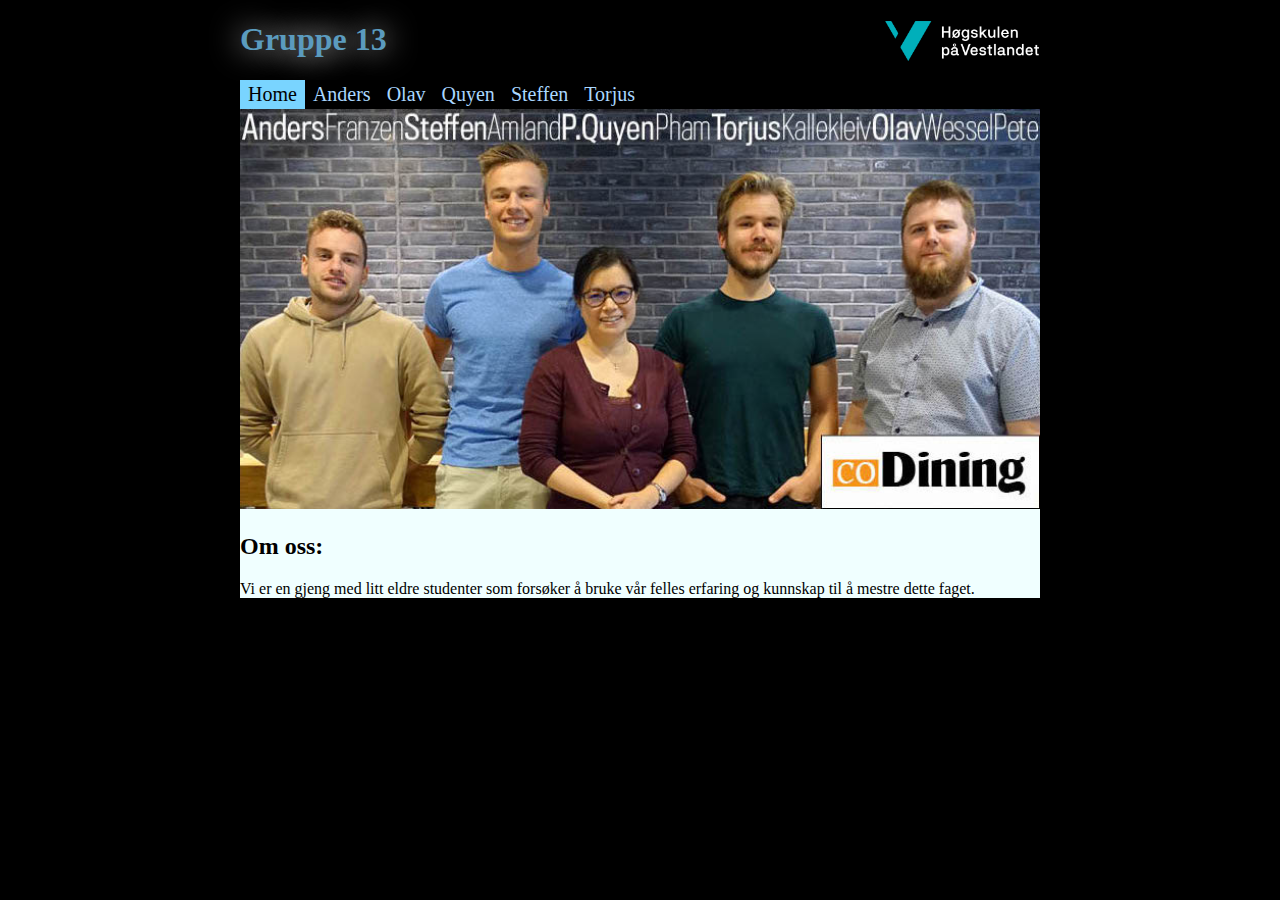
<file: index.html>
<!DOCTYPE html>
<html lang=no>
    <head>
        <meta charset="UTF-8">
        <title>Gruppe 13</title>
        <link rel="stylesheet" href="style.css" />
        <style>
            main {
                background-color: azure;
            }
            img.resize {
                width: 100%;
            }
        </style>
    </head>
    <body>
        <header>
            <img src="images/logoHVL-hvit.png" alt="LOGO">
            <h1>Gruppe 13</h1>
        </header>
        <nav>
            <ul>
                <li><a href="" class="active">Home</a></li>
                <li><a href="anders/anders.html">Anders</a></li>
                <li><a href="olav/olav.html">Olav</a></li>
                <li><a href="quyen/quyen.html">Quyen</a></li>
                <li><a href="steffen/steffen.html">Steffen</a></li>
                <li><a href="torjus/torjus.html">Torjus</a></li>
            </ul>
        </nav>

        <main>
            <img class="resize" src="images/gruppebilde_mNavnLogo.jpg" alt="GROUP PHOTO with Logo">
            <h2>Om oss:</h2>
            <p>Vi er en gjeng med litt eldre studenter som forsøker å bruke vår felles erfaring og kunnskap til å mestre dette faget.</p>
        </main>
    </body>

</html>
</file>
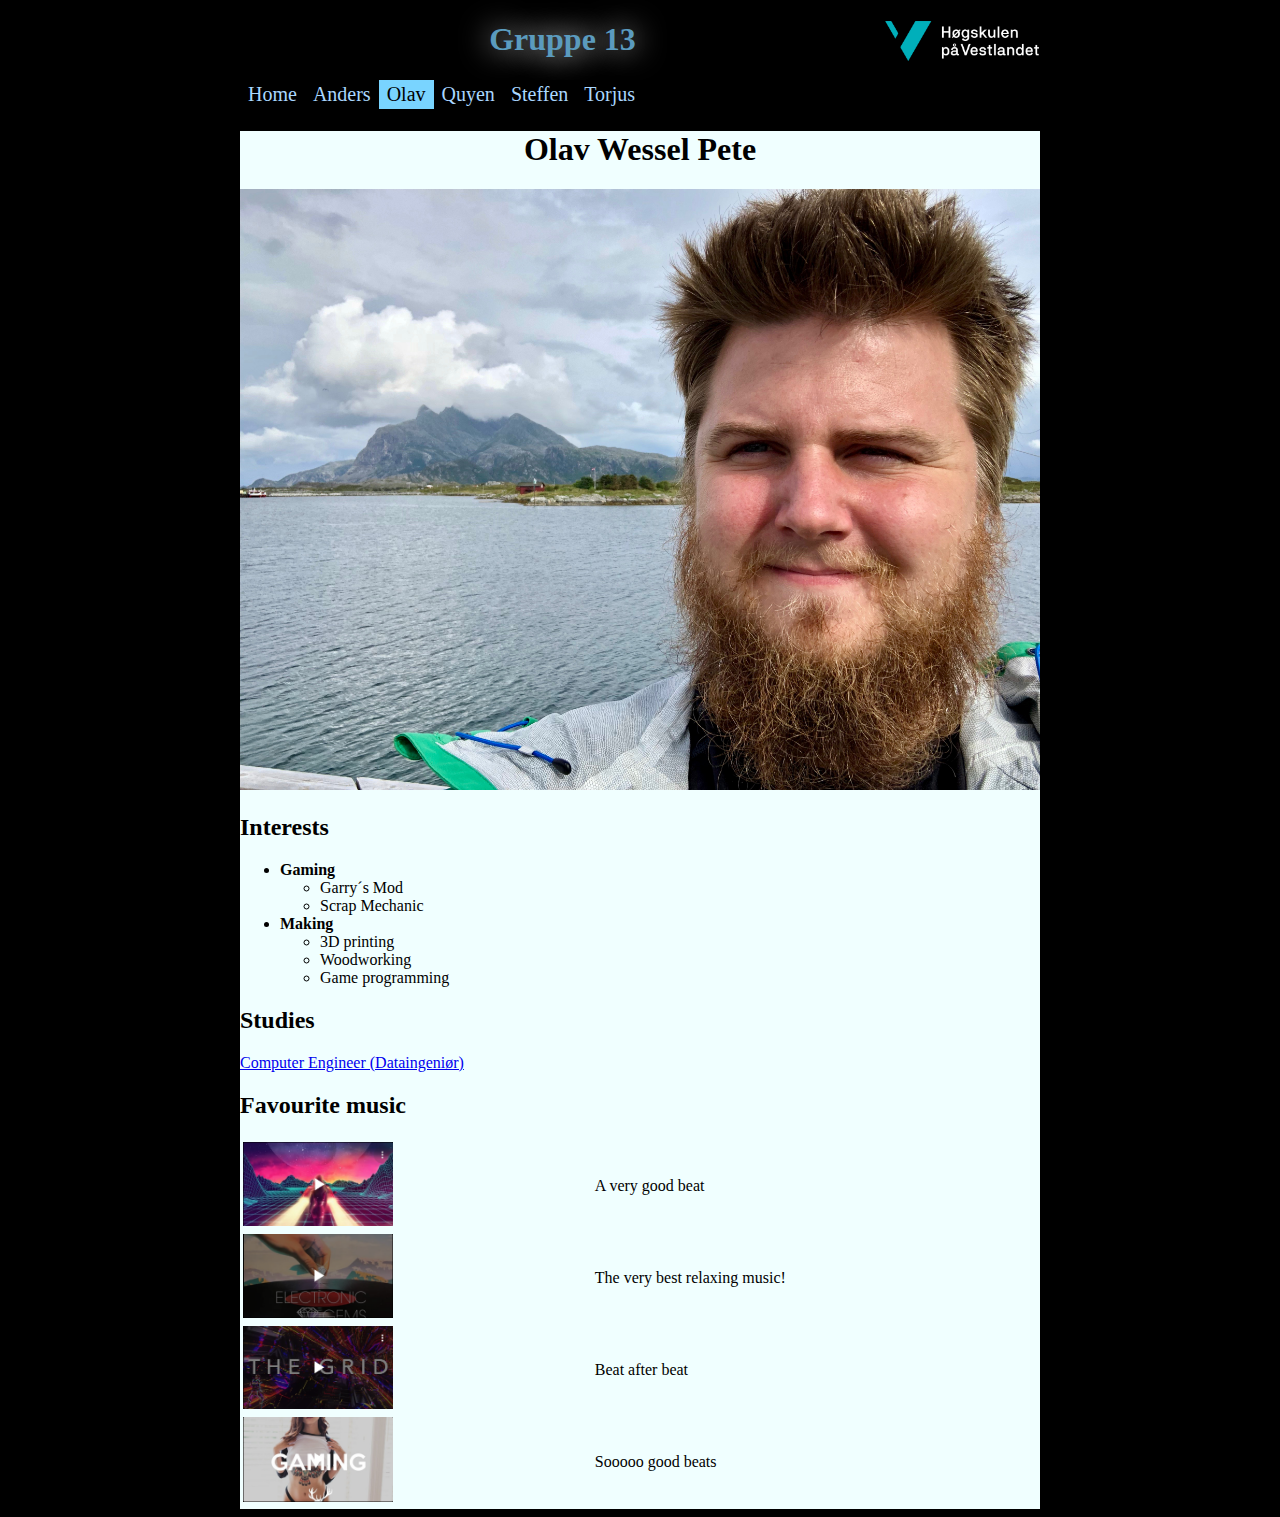
<file: olav/olav.html>
<!DOCTYPE html>
<html lang="no">
    <head>
        <meta charset="UTF-8">
        <title>Olav</title>
        <link rel="stylesheet" href="../style.css"/>
        <style>
            main {
                background-color: azure;
            }
            h1 {
                text-align: center;
            }
            img.resize {
                max-width: 100%;
            }
            table {
                text-align: left;
                width: 100%;
            }
            .thumbnail {
                width: 150px;
            }
        </style>
    </head>
    <body>
        <header>
            <img src="../images/logoHVL-hvit.png" alt="LOGO">
            <h1>Gruppe 13</h1>
        </header>
        <nav>
            <ul>
                <li><a href="../index.html">Home</a></li>
                <li><a href="../anders/anders.html">Anders</a></li>
                <li><a href="../olav/olav.html" class="active">Olav</a></li>
                <li><a href="../quyen/quyen.html">Quyen</a></li>
                <li><a href="../steffen/steffen.html">Steffen</a></li>
                <li><a href="../torjus/torjus.html">Torjus</a></li>
            </ul>
        </nav>
        <main>
            <h1>Olav Wessel Pete</h1>
            <img class="resize" src="images/olav_heroey.jpg" alt="Olav at Herøy"/>
            <h2>Interests</h2>
            <ul>
                <li><strong>Gaming</strong>
                    <ul>
                        <li>Garry´s Mod</li>
                        <li>Scrap Mechanic</li>
                    </ul>
                </li>
                <li><strong>Making</strong>
                    <ul>
                        <li>3D printing</li>
                        <li>Woodworking</li>
                        <li>Game programming</li>
                    </ul>
                </li>
            </ul>
            <h2>Studies</h2>
            <p><a href="https://www.hvl.no/studier/studieprogram/2019h/data/">Computer Engineer (Dataingeniør)</a></p>
            <h2>Favourite music</h2>
            <table>
                <tr>
                    <td><a href="https://music.youtube.com/watch?v=85bkCmaOh4o&feature=share" target="_blank"><img src="images/synthwave.png" alt="Best of Synthwave and Retro Electro [Part 1]" class="thumbnail"></a></td>
                    <td>A very good beat</td>
                </tr>
                <tr>
                    <td><a href="https://music.youtube.com/watch?v=ha-AOrud13k&feature=share" target="_blank"><img src="images/retrogrooves.png" alt="Retro Grooves Mix Pt. 2 [Vaporwave/Nu Disco/Future Funk/Synthwave]" class="thumbnail"></a></td>
                    <td>The very best relaxing music!</td>
                </tr>
                <tr>
                    <td><a href="https://music.youtube.com/watch?v=th4v3sYpbGg&feature=share" target="_blank"><img src="images/chillwave.png" alt="THE GRID - A Chill Synthwave Special" class="thumbnail"></a></td>
                    <td>Beat after beat</td>
                </tr>
                <tr>
                    <td><a href="https://music.youtube.com/watch?v=L9r-aOQb3XM&feature=share" target="_blank"><img src="images/edm.png" alt="BEST MUSIC MIX 2017 | ♫ Gaming Music ♫ | Dubstep, EDM, Trap, Electronic | #12" class="thumbnail"></a></td>
                    <td>Sooooo good beats</td>
                </tr>
            </table>
        </main>
    </body>
</html>
</file>
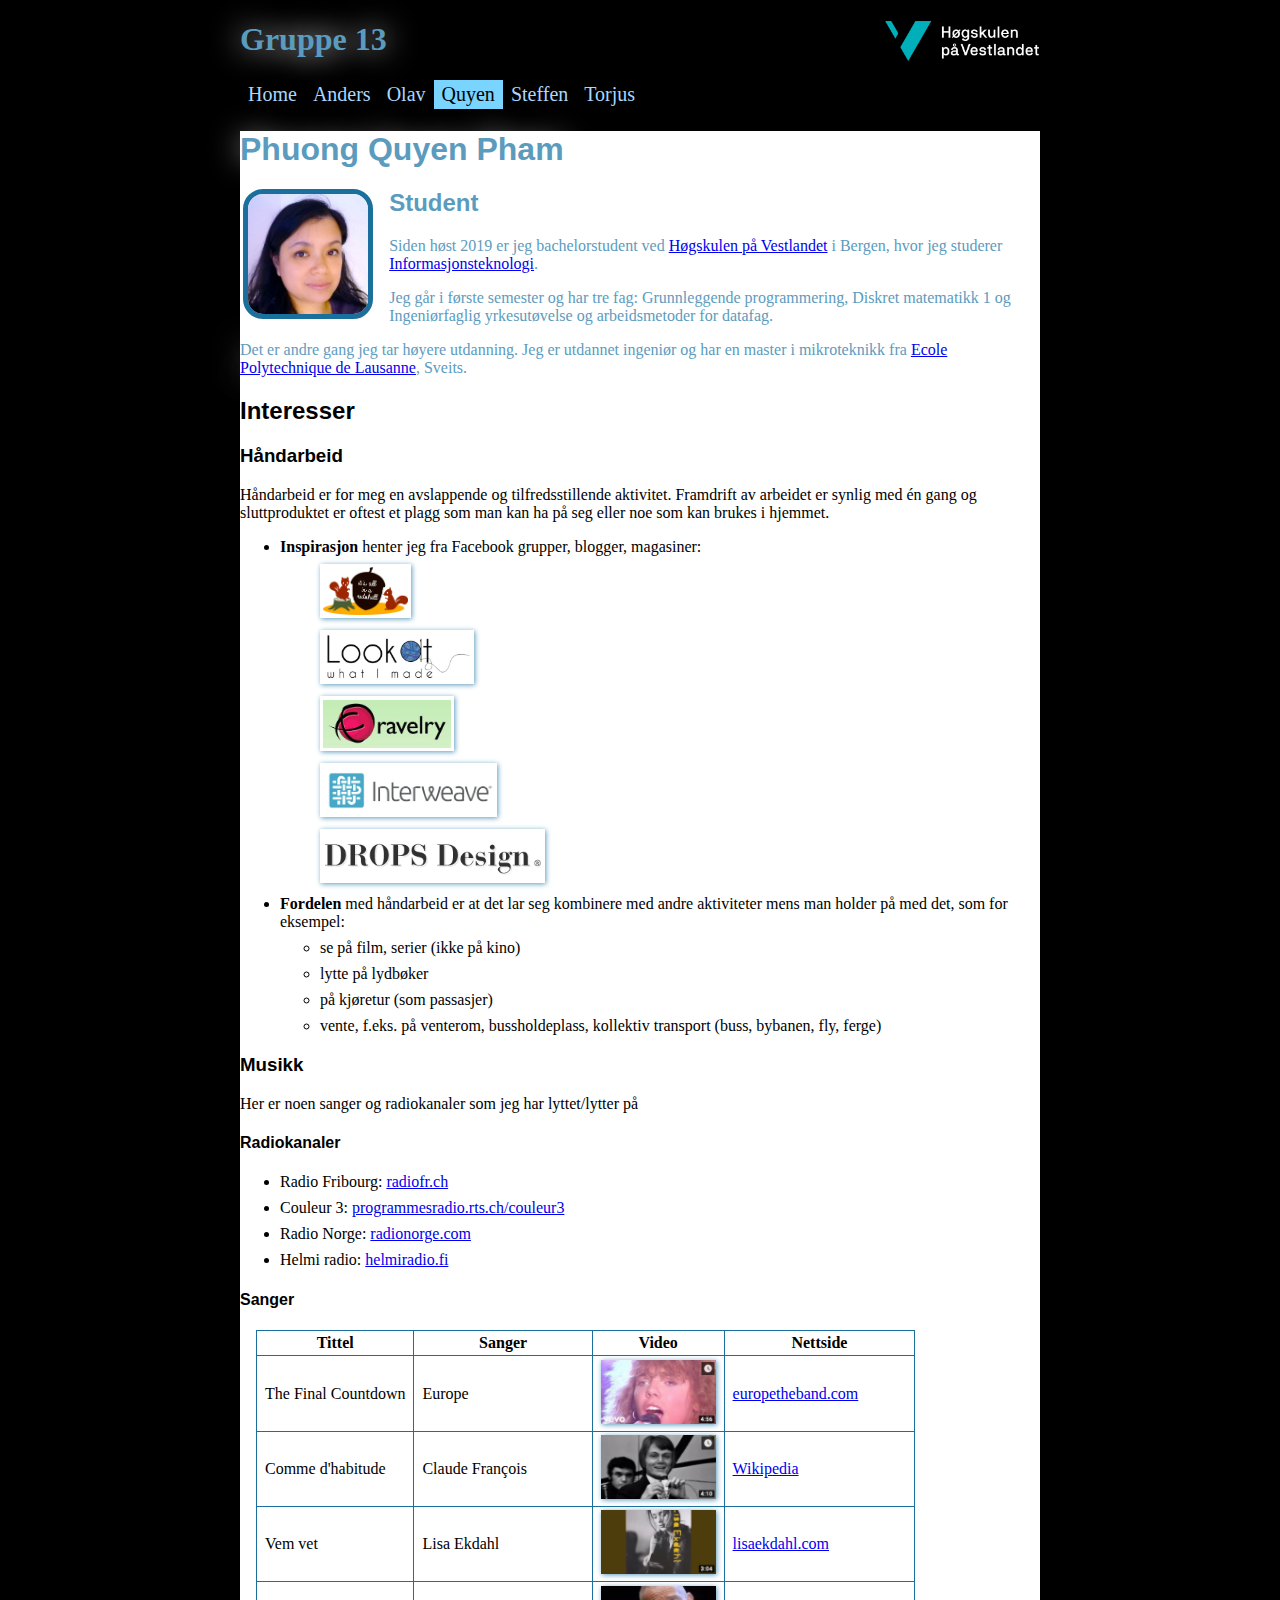
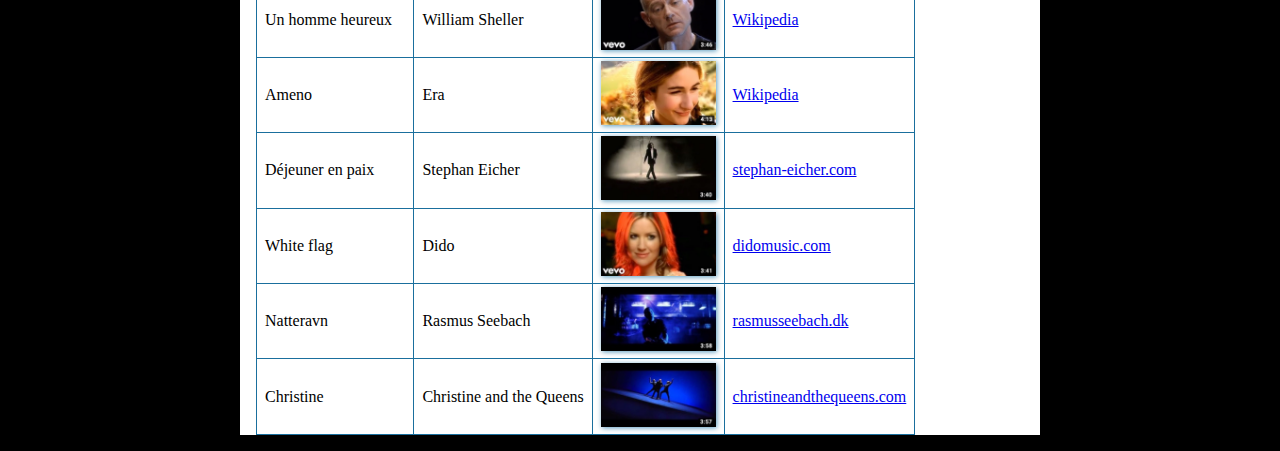
<file: quyen/quyen.html>
<!DOCTYPE html>
<html lang="no">
    <head>
        <meta charset="utf-8">
        <title>Quyen</title>
        <link rel="stylesheet" href="../style.css" />
        <style>
        .haandarbeid {
            max-height: 3rem;
            padding: 0.2rem;
        }
        .youtube {
            max-height: 4rem;
        }
        .imgLink {
            box-shadow: 1px 1px 5px rgb(91, 155, 190);
        }
        .imgLink:hover {
            box-shadow: 1px 1px 5px rgb(255, 191, 115);
        }
        li {
            margin-top: 0.5rem;
            margin-bottom: 0.5rem;
        } 
        td, th {
            border: 1px solid rgb(26, 111, 157);
            padding: 0.2rem 0.5rem 0.2rem 0.5rem;
        }
        </style>
    </head>

    <body>
        <header>
            <img src="../images/logoHVL-hvit.png" alt="LOGO">
            <h1>Gruppe 13</h1>
        </header>
        <nav>
            <ul>
                <li><a href="../index.html">Home</a></li>
                <li><a href="../anders/anders.html">Anders</a></li>
                <li><a href="../olav/olav.html">Olav</a></li>
                <li><a href="../quyen/quyen.html" class="active">Quyen</a></li>
                <li><a href="../steffen/steffen.html">Steffen</a></li>
                <li><a href="../torjus/torjus.html">Torjus</a></li>
            </ul>
        </nav>
         <!-- main content -->
        <main>              
            <header style="max-width:50rem;">
              <h1 style="font-family: 'Arial Black', Gadget, sans-serif;">Phuong Quyen Pham</h1>
            <img style="border: 5px solid rgb(26, 111, 157);
                        border-radius: 20px;
                        height: 120px;
                        position: relative;
                        float: left;
                        margin: 0 1rem 0 0.2rem;" src="bilde-quyen-square.jpg" alt="Quyen">
                <h2 style="font-family: 'Arial Black', Gadget, sans-serif;">Student</h2>
                <p>Siden høst 2019 er jeg bachelorstudent ved <a href="http://www.hvl.no">Høgskulen på Vestlandet</a> i Bergen, hvor jeg studerer <a href="https://hvl.no/studier/studieprogram/informasjonsteknologi/">Informasjonsteknologi</a>.</p>
                <p>Jeg går i første semester og har tre fag: Grunnleggende programmering, Diskret matematikk 1 og Ingeniørfaglig yrkesutøvelse og arbeidsmetoder for datafag. </p>
                <p>Det er andre gang jeg tar høyere utdanning. Jeg er utdannet ingeniør og har en master i mikroteknikk fra <a href="http://www.epfl.ch">Ecole Polytechnique de Lausanne</a>, Sveits. </p>
            </header>
           
            <section>
                <h2 style="font-family: 'Arial Black', Gadget, sans-serif;">Interesser</h2>
                <h3 style="font-family: 'Arial Black', Gadget, sans-serif;">Håndarbeid</h3>
                <p>Håndarbeid er for meg en avslappende og tilfredsstillende aktivitet. Framdrift av arbeidet er synlig med én gang og sluttproduktet er oftest et plagg som man kan ha på seg eller noe som kan brukes i hjemmet.</p>
                <ul>
                    <li><strong>Inspirasjon</strong> henter jeg fra Facebook grupper, blogger, magasiner:
                    <ul>
                        <li style="list-style: none"><a href="https://itsallinanutshell.com"><img class="haandarbeid imgLink" src="logo_itsallinanutshell.jpg" alt="It's all in a Nutshell Crochet"></a></li>
                        <li style="list-style: none"><a href="http://www.lookatwhatimade.net"><img  class="haandarbeid imgLink" src="logo_lookAtWhatIMade.jpg" alt="Look at what I made"></a></li>
                        <li style="list-style: none"><a href="https://www.ravelry.com/"><img class="haandarbeid imgLink" src="logo_ravelry.jpg" alt="Ravelry.com"></a></li>
                        <li style="list-style: none"><a href="https://www.interweave.com/"><img class="haandarbeid imgLink" src="logo_interweave.png" alt="www.interweave.com"></a></li>
                        <li style="list-style: none"><a href="https://www.garnstudio.com/home.php?cid=1"><img class="haandarbeid imgLink" src="logo_dropsDesign.png" alt="Drops Design"></a></li>
                    </ul>
                    </li>
                    <li><strong>Fordelen</strong> med håndarbeid er at det lar seg kombinere med  andre aktiviteter mens man holder på med det, som for eksempel:
                    <ul>
                        <li>se på film, serier (ikke på kino)</li>
                        <li>lytte på lydbøker</li>
                        <li>på kjøretur (som passasjer)</li>
                        <li>vente, f.eks. på venterom, bussholdeplass,  kollektiv transport (buss, bybanen, fly, ferge)</li>
                    </ul>
                    </li>
                </ul>

                <h3 style="font-family: 'Arial Black', Gadget, sans-serif;">Musikk</h3>
                <p>Her er noen sanger og radiokanaler som jeg har lyttet/lytter på</p>
                <h4 style="font-family: 'Arial Black', Gadget, sans-serif;">Radiokanaler</h4>
                <ul>
                    <li>Radio Fribourg: <a href="https://www.radiofr.ch">radiofr.ch</a></li>
                    <li>Couleur 3: <a href="https://programmesradio.rts.ch/couleur3">programmesradio.rts.ch/couleur3</a></li>
                    <li>Radio Norge: <a href="http://radionorge.com">radionorge.com</a></li>
                    <li>Helmi radio: <a href="http://helmiradio.fi">helmiradio.fi</a>
                    </li>
                </ul>
                
                <h4 style="font-family: 'Arial Black', Gadget, sans-serif;">Sanger</h4>
                <table style="border-collapse: collapse; margin: 1rem; max-width: 50rem; padding: 0.5rem;">
                    <tr>
                        <th>Tittel</th>
                        <th>Sanger</th>
                        <th>Video</th>
                        <th>Nettside</th>
                    </tr>
                    <tr>
                        <td>The Final Countdown</td>
                        <td>Europe</td>
                        <td><a href="https://www.youtube.com/watch?v=9jK-NcRmVcw"><img class="imgLink youtube" src="youtube-FinalCountdown.jpg"
                        alt="musikkvideo til Final Countdown"></a></td>
                        <td><a href="https://www.europetheband.com">europetheband.com</a></td>
                    </tr>
                    <tr>
                        <td>Comme d'habitude</td>
                        <td>Claude Fran&ccedil;ois</td>
                        <td><a href="https://www.youtube.com/watch?v=vsjVCtDG_44"><img class="imgLink youtube" src="youtube_commeDHabitude.jpg" alt="musikkvideo til Comme d'habitude"></a></td>
                        <td><a href="https://en.wikipedia.org/wiki/Claude_François">Wikipedia</a></td>
                    </tr>
                    <tr>
                        <td>Vem vet</td>
                        <td>Lisa Ekdahl</td>
                        <td><a href="https://www.youtube.com/watch?v=T_b1txv9dbk"><img class="imgLink youtube" src="youtube_vemVet.jpg" alt="Musikkvideo til Vem vet"></a></td>
                        <td><a href="http://lisaekdahl.com">lisaekdahl.com</a></td>
                    </tr>
                    <tr>
                        <td>Un homme heureux</td>
                        <td>William Sheller</td>
                        <td><a href="https://www.youtube.com/watch?v=R1wAXsbVlHE"><img class="imgLink youtube" src="youtube_unHommeHeureux.jpg" alt="musikkvideo til Un homme heureux"></a>
                        </td>
                        <td><a href="https://en.wikipedia.org/wiki/William_Sheller">Wikipedia</a>
                        </td>
                    </tr>
                    <tr>
                        <td>Ameno</td>
                        <td>Era</td>
                        <td><a href="https://www.youtube.com/watch?v=RkZkekS8NQU"><img class="imgLink youtube" src="youtube_ameno.jpg" alt="Musikkvideo til Ameno"></a></td>
                        <td><a href="https://en.wikipedia.org/wiki/Era_(musical_project)">Wikipedia</a></td>
                    </tr>
                    <tr>
                        <td>Déjeuner en paix</td>
                        <td>Stephan Eicher</td>
                        <td><a href="https://www.youtube.com/watch?v=S7cP8jGMtAE"><img class="imgLink youtube" src="youtube_dejeuner.jpg" alt="Musikkvideo til Déjeuner en paix"></a></td>
                        <td><a href="https://www.stephan-eicher.com">stephan-eicher.com</a></td>
                    </tr>
                    <tr>
                        <td>White flag</td>
                        <td>Dido</td>
                        <td><a href="https://www.youtube.com/watch?v=j-fWDrZSiZs"><img class="imgLink youtube" src="youtube_whiteFlag.jpg" alt="Musikkvideo til White Flag"></a></td>
                        <td><a href="https://www.didomusic.com">didomusic.com</a></td>
                    </tr>
                    <tr>
                        <td>Natteravn</td>
                        <td>Rasmus Seebach</td>
                        <td><a href="https://www.youtube.com/watch?v=QFtnV6pMqvA"><img class="imgLink youtube" src="youtube_natteravn.jpg" alt="Musikkvideo til Natteravn"></a></td>
                        <td><a href="http://www.rasmusseebach.dk">rasmusseebach.dk</a></td>
                    </tr>
                    <tr>
                        <td>Christine</td>
                        <td>Christine and the Queens</td>
                        <td><a href="https://www.youtube.com/watch?v=rs40yxHjTxQ"><img class="imgLink youtube" src="youtube_christine.jpg" alt="Musikkvideo til Christine"></a></td>
                        <td><a href="http://www.christineandthequeens.com">christineandthequeens.com</a></td>
                    </tr>
                </table>      
            </section>
          
        </main>
    </body>
</html>
</file>
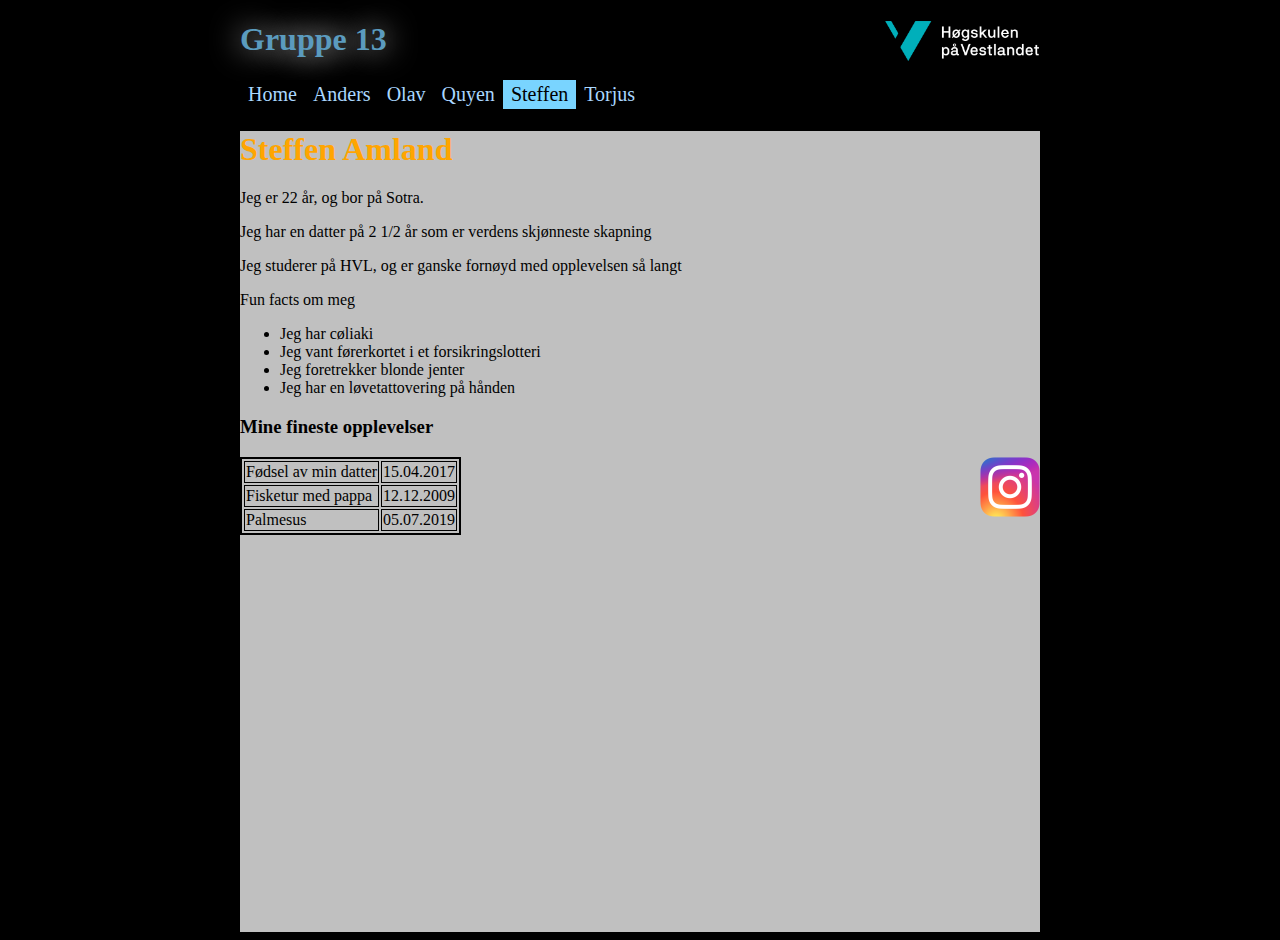
<file: steffen/steffen.html>
<!DOCTYPE html>
<html lang="en">
    <head>
        <meta charset="UTF-8">
        <title>Document</title>
        <link rel="stylesheet" href="../style.css"/>
        <style>
            table {
              border: 2px solid black;
              align-content: center;
            }

            td {
              border: 1px solid black;
            }

            main {
                background-color: silver;
            }
        </style>
    </head>
    <body>
        <header>
            <img src="../images/logoHVL-hvit.png" alt="LOGO">
            <h1>Gruppe 13</h1>
        </header>
        <nav>
            <ul>
                <li><a href="../index.html">Home</a></li>
                <li><a href="../anders/anders.html">Anders</a></li>
                <li><a href="../olav/olav.html">Olav</a></li>
                <li><a href="../quyen/quyen.html">Quyen</a></li>
                <li><a href="../steffen/steffen.html" class="active">Steffen</a></li>
                <li><a href="../torjus/torjus.html">Torjus</a></li>
            </ul>
        </nav>
        <main>
            <h1 style="color:orange;text-align:left"> Steffen Amland</h1>

            <p>Jeg er 22 år, og bor på Sotra.</p>
            <p>Jeg har en datter på 2 1/2 år som er verdens skjønneste skapning<p>
            <p>Jeg studerer på HVL, og er ganske fornøyd med opplevelsen så langt<p>
            <p>Fun facts om meg</p>

            <ul>
                <li>Jeg har cøliaki</li>
                <li>Jeg vant førerkortet i et forsikringslotteri</li>
                <li>Jeg foretrekker blonde jenter</li>
                <li>Jeg har en løvetattovering på hånden</li>
            </ul>

            <h3>Mine fineste opplevelser</h3>

            <a href="https://www.instagram.com/steffenamland/"><img src="Insta.png" style="float: right" title="Instagram link" width="60" height="60" alt="Instagram link"/></a>

            <table>
                <tr>
                    <td>Fødsel av min datter</td>
                    <td>15.04.2017</td>
                </tr>
                <tr>
                    <td>Fisketur med pappa</td>
                    <td>12.12.2009</td>
                </tr>
                <tr>
                    <td>Palmesus</td>
                    <td>05.07.2019</td>
                </tr>
            </table>

            <br>

            <iframe src="https://snapwidget.com/embed/731556" class="snapwidget-widget" style="border:none; overflow:hidden;  width:495px; height:375px"></iframe>
        </main>
    </body>
</html>
</file>
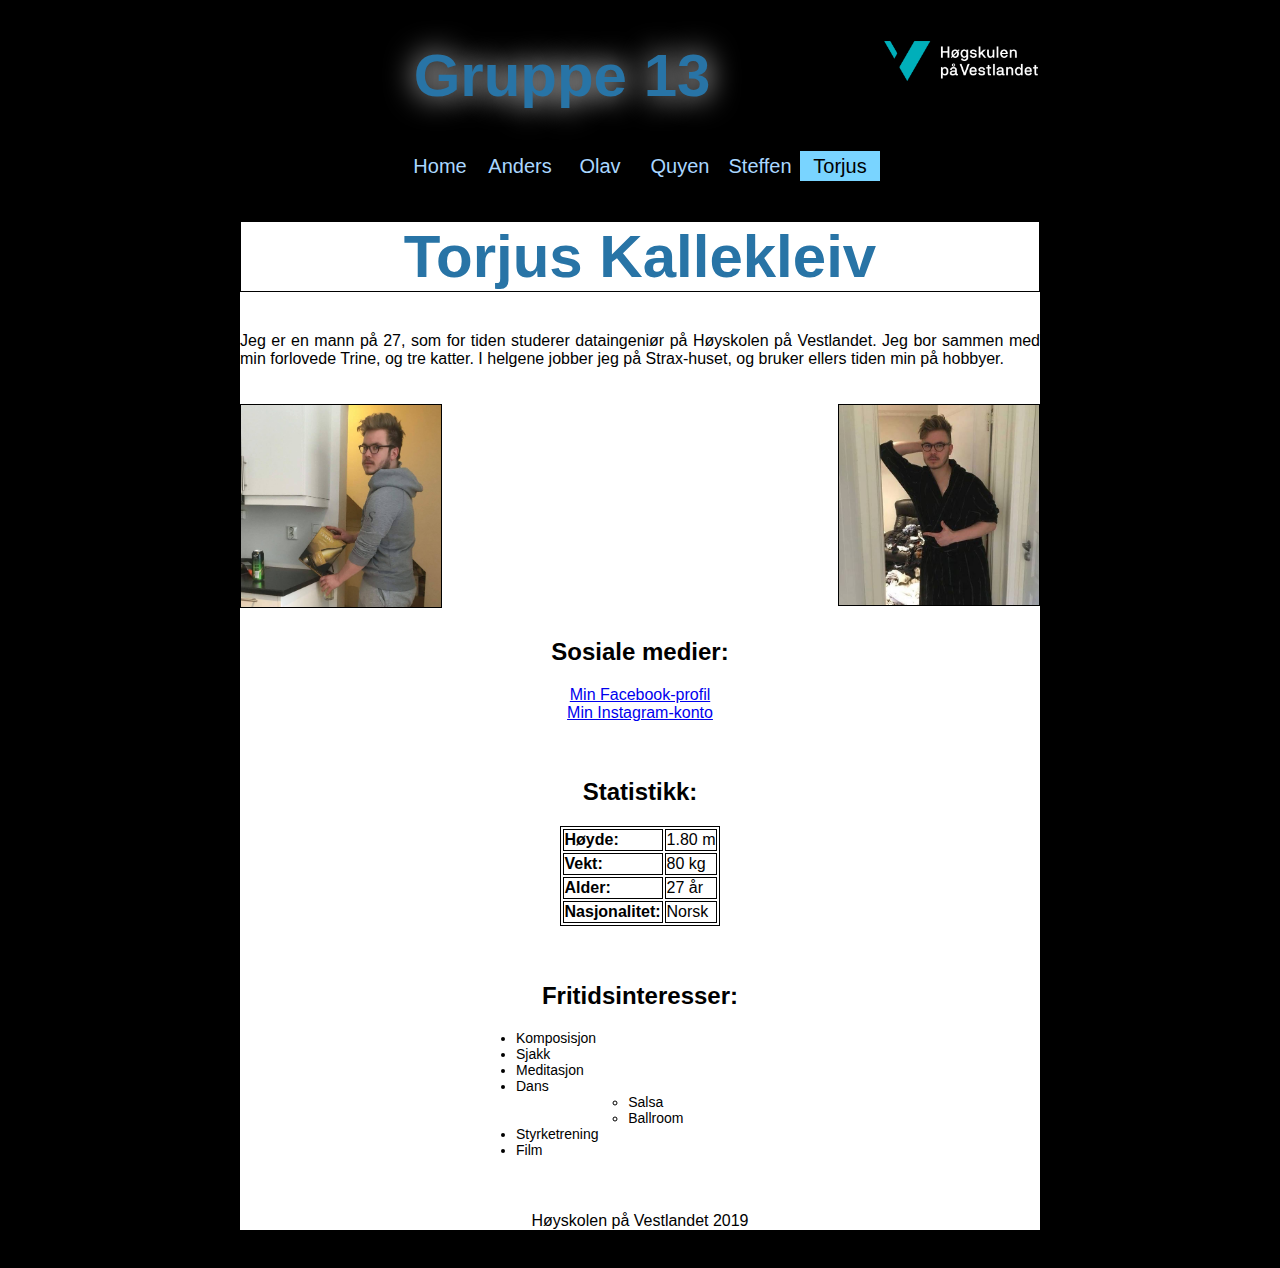
<file: torjus/torjus.html>
<!DOCTYPE html>
<html lang="en">
    <head>
        <meta charset="UTF-8">
        <title>Torjus</title>
        <link rel="stylesheet" href="../style.css"/>
        <style>
            body {
                width: 75%;
                margin: 3% auto;
            }
            h1 {
                text-align: center;
                font-size: 60px;
                font-family: arial;
                color: #2874A6;
                border: 1px solid black; 
            }
            div {
                text-align: center;
                font-family: Helvetica, sans-serif;
            }
            p {
                text-align: justify;
                font-family: Helvetica, sans-serif;
            }
            .some {
                text-align: center;
                font-family: Helvetica, sans-serif;
            }
            h2 {
                text-align: center;
                font-family: arial;
            }
            li, ul{
                margin: auto;
                width: 60%;
                font-size: 14px;
                text-align: left;
                font-family: Helvetica, sans-serif;
            }
            table {
                margin-left:auto; 
                margin-right:auto;
                border: 1px solid black;
                font-family: Helvetica, sans-serif;

            }

            th, td {
                border: 1px solid black;
                text-align: left;
                font-family: Helvetica, sans-serif;
            }
            img {
                border: 1px solid black;
                float: left;
            }
        </style>
    </head>
    <body>
        <header>
            <img src="../images/logoHVL-hvit.png" alt="LOGO">
            <h1>Gruppe 13</h1>
        </header>
        <nav>
            <ul>
                <li><a href="../index.html">Home</a></li>
                <li><a href="../anders/anders.html">Anders</a></li>
                <li><a href="../olav/olav.html">Olav</a></li>
                <li><a href="../quyen/quyen.html">Quyen</a></li>
                <li><a href="../steffen/steffen.html">Steffen</a></li>
                <li><a href="../torjus/torjus.html" class="active">Torjus</a></li>
            </ul>
        </nav>
        <main>
            <div>
			<h1>Torjus Kallekleiv</h1>
			</div>
			<div>
				<div>
					<p>Jeg er en mann på 27, som for tiden studerer dataingeniør
					på Høyskolen på Vestlandet. Jeg bor sammen med min forlovede Trine, og tre katter.
					I helgene jobber jeg på Strax-huset, og bruker ellers tiden min på hobbyer.
				<br><br><br>
					<img src="torjus2.jpg" alt="Torjus i morgenkåpe" style="float:right;width:200px">
					<img src="torjus.jpg" alt="Torjus med vin" style="float:left;width:200px">
				</p>
			</div>
				<br><br><br><br><br><br><br><br><br><br><br>
				<div>
				<h2>Sosiale medier: </h2>
					<div class="some"><a href="https://www.facebook.com/torjoose?ref=bookmarks">Min Facebook-profil</a></div>
					<div class="some"><a href="https://www.instagram.com/torjoose/">Min Instagram-konto</a></div>
				</div>
				<br><br>
				<div>
				<h2>Statistikk:</h2>
					<table>
						<tr>
							<td><STRONG>Høyde:  </STRONG></td>
							<td> 1.80 m</td>
						</tr>
						<tr>
							<td><STRONG>Vekt:  </STRONG></td>
							<td> 80 kg</td>
						</tr>
						<tr>
							<td><STRONG>Alder:  </STRONG></td>
							<td> 27 år</td>
						</tr>
						<tr>
							<td><STRONG>Nasjonalitet:  </STRONG></td>
							<td> Norsk</td>
						</tr>
					</table>
				</div>
				<br><br>
					<div>
						<h2>Fritidsinteresser:</h2>
							<ul>
								<li>Komposisjon</li>
								<li>Sjakk</li>
								<li>Meditasjon</li>
								<li>Dans
									<ul>
										<li>Salsa</li>
										<li>Ballroom</li>
									</ul>
									</li>
								<li>Styrketrening</li>
								<li>Film</li>
							</ul>
					</div>
				</div>
			<br><br><br>	
		    <div class="some">Høyskolen på Vestlandet 2019</div>
        </main>
    </body>
</html>
</file>
<file: style.css>
html {
    background-color: black;
}

header {
    color: rgb(91, 155, 190);
    text-shadow: 0px 0px 30px white ;
    max-width: 50rem;
    margin-left: auto;
    margin-right: auto;
}

header img {
    position: relative;
    float: right;
    height: 40px;
}

nav {
    z-index: 999;
    background-color: black;
    max-width: 50rem;
    margin: 0 auto 0 auto;
    overflow: hidden;
    position: -webkit-sticky; /* Safari */
    position: sticky;
    top: 0;
}

nav > * {
    width: 100%;
    padding: 0;
    margin: 0;
}

nav ul {
    display: flex;
    align-items: flex-start;
}

nav li {
    list-style: none;
    max-width: 5rem;
    margin: 0;
    /* padding: 0.2rem 0.5rem 0.2rem 0.5rem; */
    /*text-align: center;*/
    
}

nav a {
    display: block;
    color: rgb(170, 215, 255);
    text-align: center;
    padding: 0.2rem 0.5rem;
    text-decoration: none;
    font-size: 20px; 
}

nav a:hover {
    background-color: rgb(148, 255, 255);
    color: black;
}

nav a.active {
    background-color: rgb(121, 212, 255);
    color: black
}

main {
    background-color: white;
    max-width: 50rem;
    margin-left: auto;
    margin-right: auto;
}
</file>
